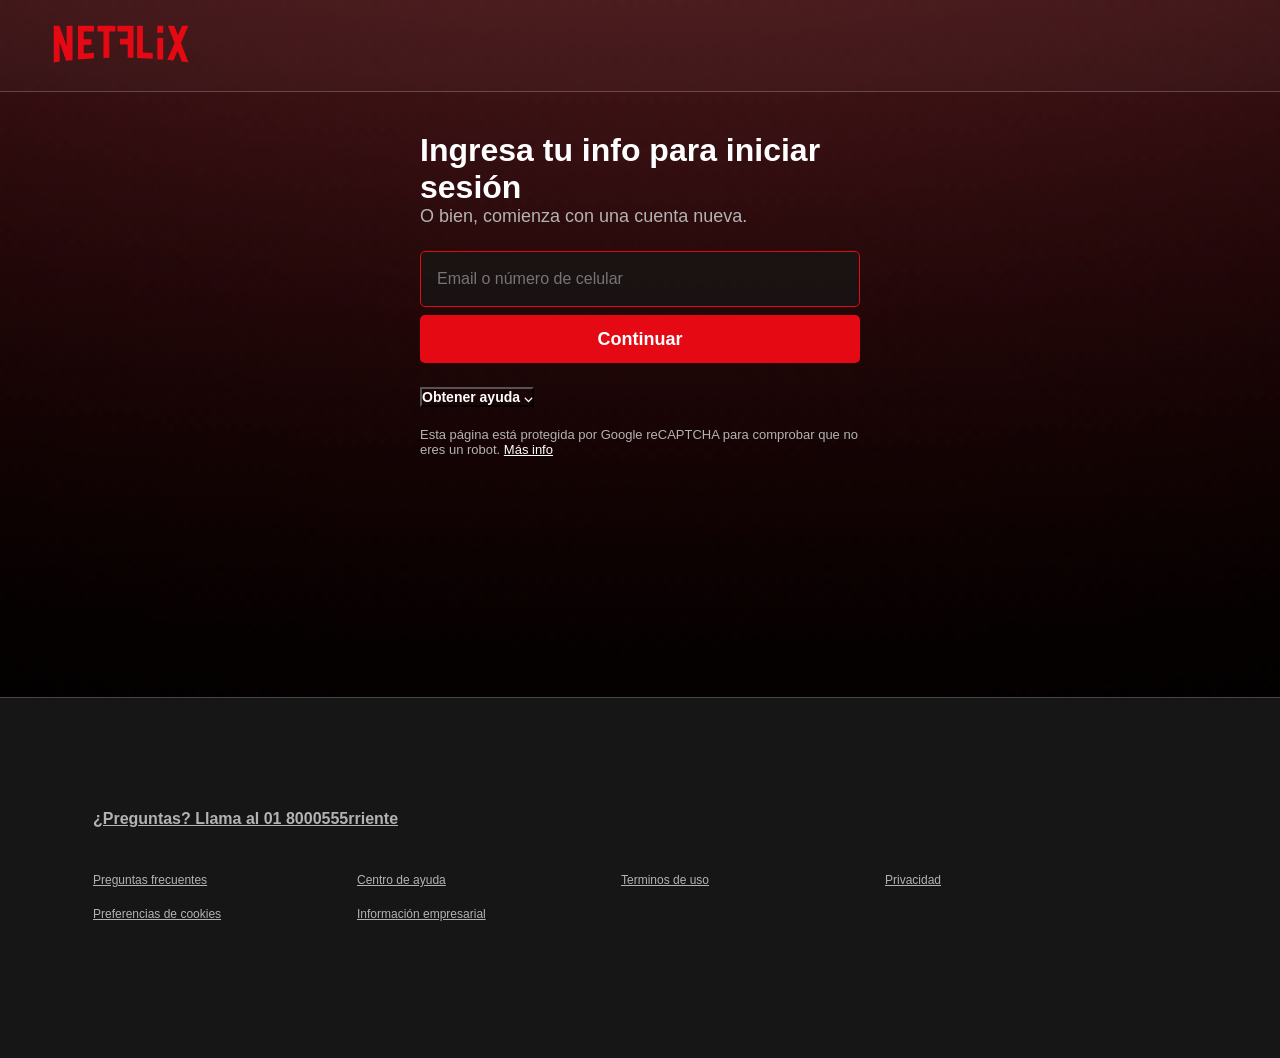
<file: Netflix/index.html>
<!DOCTYPE html>
<html lang="en">

<head>
    <meta charset="UTF-8">
    <meta name="viewport" content="width=device-width, initial-scale=1.0">
    <title>Net - Flix</title>
    <link rel="stylesheet" href="styles.css">

</head>


<body>

    <header>
        <div a class="NavContainer">
            <nav class="navbar">
                <div class="logo">
                    <img class="ImgLogo" src="/./Netflix/NetflixLogo.svg" a href="/.//Netflix/index.html"
                        alt="Logo de Netflix rojo vector" class="imgx">
                </div>
        </div>
        </nav>
    </header>

    <main>

        <div class="IndexContainer">
            <div class="TituloContainer">
                <h1>Ingresa tu info para iniciar sesión</h1>
                <p class="subtitlo">O bien, comienza con una cuenta nueva.</p>
            </div>
            <form class="IndexForm">
                <div class="Form">
                    <label for="email"></label>
                    <input class="BoxEmail" type="text" id="email" placeholder="Email o número de celular">

                </div>

                <button type="submit" class="BtnContinue">Continuar</button>
            </form>

            <div class="SectionHelp">
                <button class="BtnHelp">Obtener ayuda <span>⌵</span></button>
            </div>

            <p class="TextInformative">
                Esta página está protegida por Google reCAPTCHA para comprobar que no eres un robot.
                <a class="MoreInfo" href="#">Más info</a>
            </p>
        </div>


    </main>
    <footer>

        <div class="Footercontainer">
            <div class="FooterQuestion"><a href="http://">¿Preguntas? Llama al 01 8000555rriente</a>

            </div>
            <div class="Footercontainer2">
                <div class="container1Footer">
                    <div class="FooterOptions"><a href="http://">Preguntas frecuentes</a></div>
                    <div class="FooterOptions"><a href="http://">Centro de ayuda</a></div>
                    <div class="FooterOptions"><a href="http://">Terminos de uso</a></div>
                    <div class="FooterOptions"><a href="http://">Privacidad</a></div>
                </div>

                <div class="container2Footer">
                    <div class="FooterOptions"><a href="http://">Preferencias de cookies</a></div>
                    <div class="FooterOptions"><a href="http://">Información empresarial</a></div>
                </div>
            </div>


            <div class="TranslateButton"></div>
        </div>
    </footer>
</body>


</html>
</file>
<file: Netflix/styles.css>
* {
    margin: 0;
    padding: 0;
    box-sizing: border-box;
}

html {
    font-family: Netflix Sans, Helvetica Neue, Segoe UI, Roboto, Ubuntu, sans-serif;
    font-size: 62.5%;
}

header {
    width: 100%;
    background-color: rgba(255, 249, 249, 0.022);
    height: auto;
    min-height: 92px;
    padding: 2.4rem 3.2rem;
    border-bottom: solid 1px rgba(255, 255, 255, 0.212);
    z-index: 100;
}

.NavContainer {
    width: 100%;
    max-width: 1270px;
    height: auto;
    margin-left: auto;
    margin-right: auto;
    padding-left: 20px;
}

body {
    display: flex;
    flex-direction: column;
    min-height: 100vh;
    background-image: url(/./Netflix/Fondo.png);
    background-size: cover;
    background-position: center;
    align-items: center;
    justify-content: center;
}

h1 {
    color: #ffffff;
    font-size: 3.2rem;
    font-weight: bolder;
}

.subtitlo {
    color: #b3b3b3;
    font-size: 1.8rem;
}

.BtnContinue {
    width: 100%;
    height: 48px;
    font-size: 1.8rem;
    border-radius: 5px;
    border: 0;
    background-color: #e50914;
    color: white;
    font-weight: bolder;
}

.BtnContinue:hover {
    background-color: #e50914df;
}

.BoxEmail {
    width: 100%;
    max-width: 440px;
    height: 56px;
    padding: 12px 16px;
    border-radius: 5px;
    background-color: rgba(22, 22, 22, 0.7);
    border: 1px solid #e50914;
    color: white;
    font-size: 1.6rem;
    margin-bottom: 8px;
}

.IndexForm {
    width: 100%;
    max-width: 440px;
    height: auto;
    margin: 24px 0px;
}

a {
    color: #b3b3b3;
}

.TituloContainer {
    width: 100%;
    max-width: 440px;
    height: auto;
    margin-top: 0px;
}

.IndexContainer {
    display: block;
    width: 100%;
    max-width: 480px;
    height: auto;
    padding: 40px 20px;
    margin-bottom: 200px;
}

.Footercontainer {
    display: flex;
    flex-wrap: wrap;
    gap: 15px;
    width: 100%;
    max-width: 1190px;
    height: auto;
    margin: 72px auto;
    padding: 0px 48px;
    color: #ffffff;
}

.FooterOptions {
    font-style: none;
    width: 264px;
    height: auto;
    color: #b3b3b3;
    margin: 10px 0px;
}

.fondo {
    position: absolute;
    top: 0px;
    left: 0px;
    width: 100px;
    height: 100px;
    z-index: -1;
    object-fit: cover;
}

.Footercontainer2 {
    width: 100%;
    max-width: 1094px;
    height: auto;
    font-size: 1.2rem;
    font-weight: 500;
}

.container1Footer,
.container2Footer {
    display: flex;
    flex-wrap: wrap;
}

.FooterQuestion {
    font-size: 1.6rem;
    font-weight: bolder;
    text-align: left;
    width: 100%;
    height: auto;
    margin-bottom: 20px;
}

.TextInformative {
    margin-top: 20px;
    width: 100%;
    max-width: 440px;
    height: auto;
    font-size: 1.3rem;
    font-weight: 500;
    color: #b3b3b3;
}

.BtnHelp {
    background-color: #16161600;
    color: #ffffff;
    font-weight: bolder;
    font-size: 1.4rem;
}

.MoreInfo {
    color: #ffffff;
}

.ImgLogo {
    width: 140px;
    height: auto;
}

footer {
    width: 100%;
    height: auto;
    min-height: 310px;
    background-color: #161616;
    padding: 40px 0;
    border-top: solid 1px rgba(255, 255, 255, 0.212);
    margin-top: auto;
}

@media (max-width:768px) {
    header {
        height: auto;
        padding: 15px 0px;
    }

    .NavContainer {
        padding-left: 20px;
        height: auto;
    }

    h1 {
        font-size: 2.4rem;
    }

    .BoxEmail {
        height: 50px;
    }

    .Footercontainer {
        margin-top: 40px;
        margin-bottom: 40px;
    }

    .FooterOptions {
        width: 50%;
    }
}
</file>
